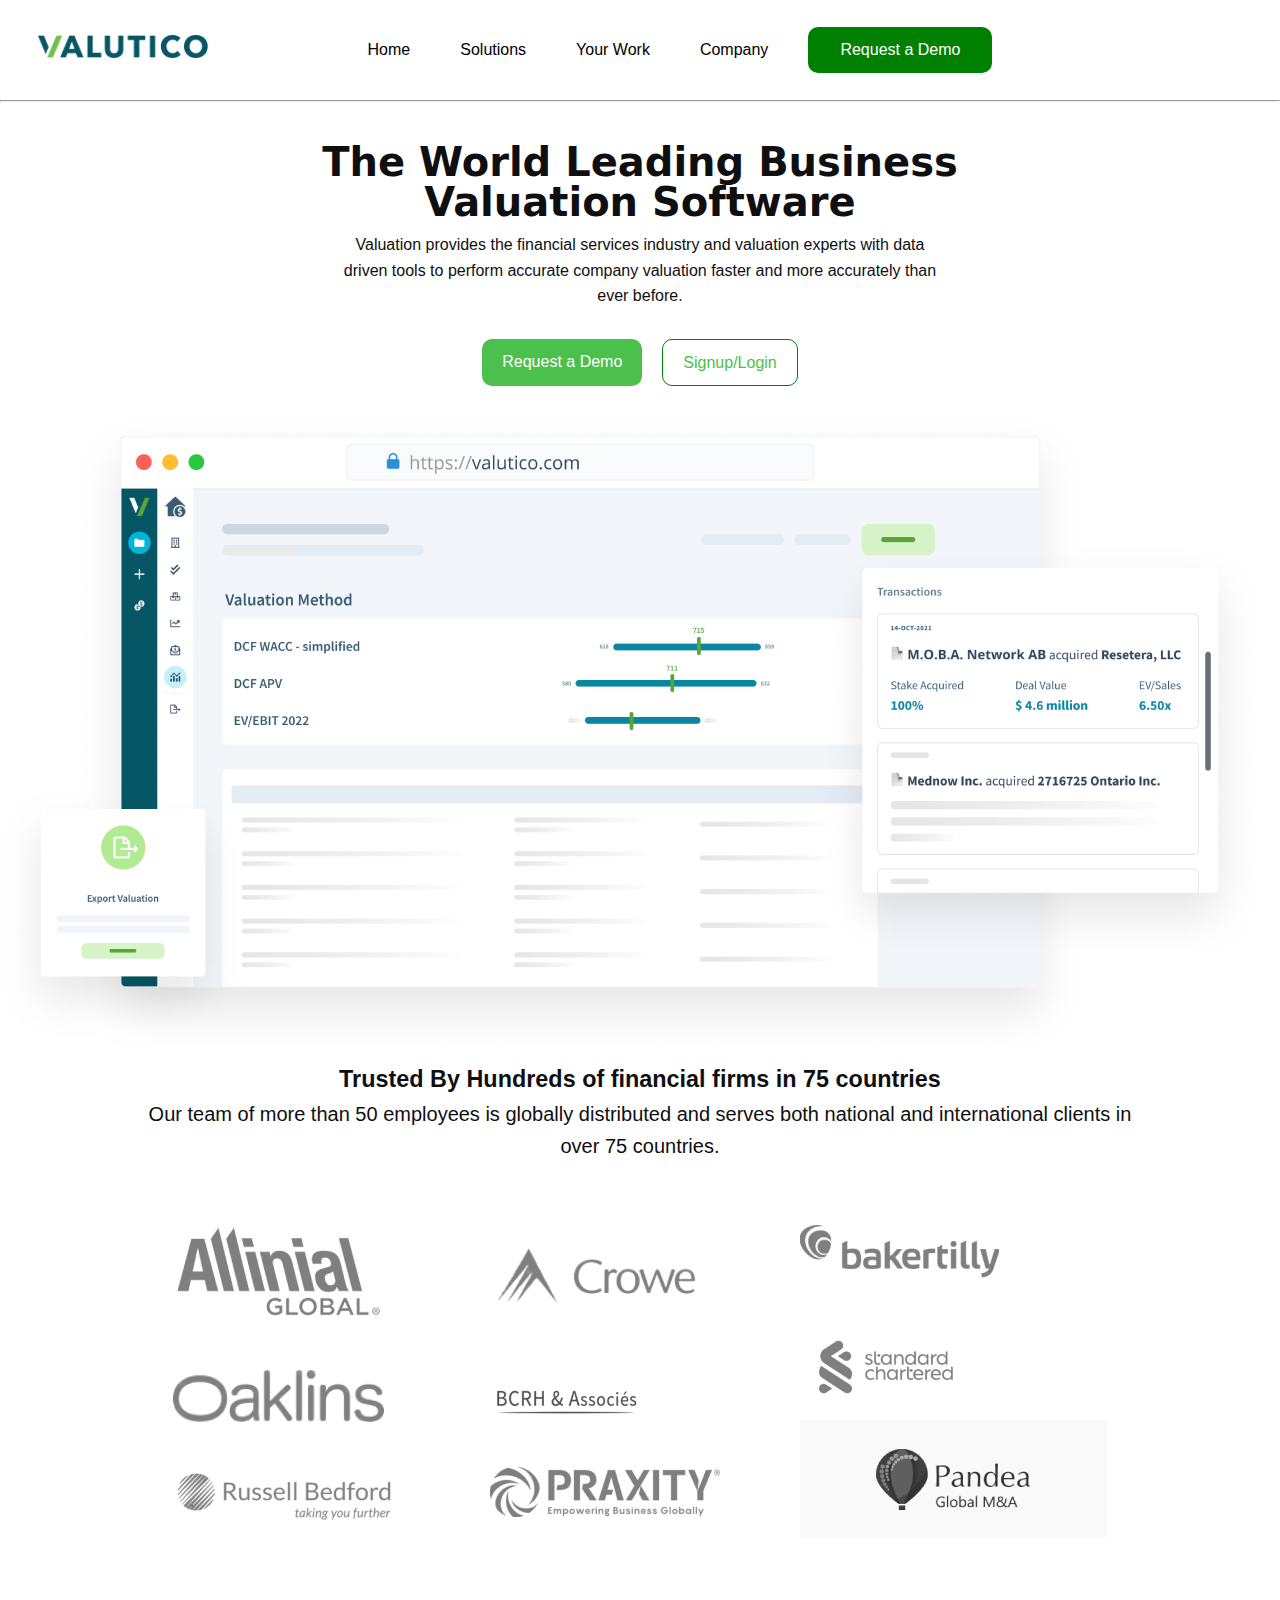
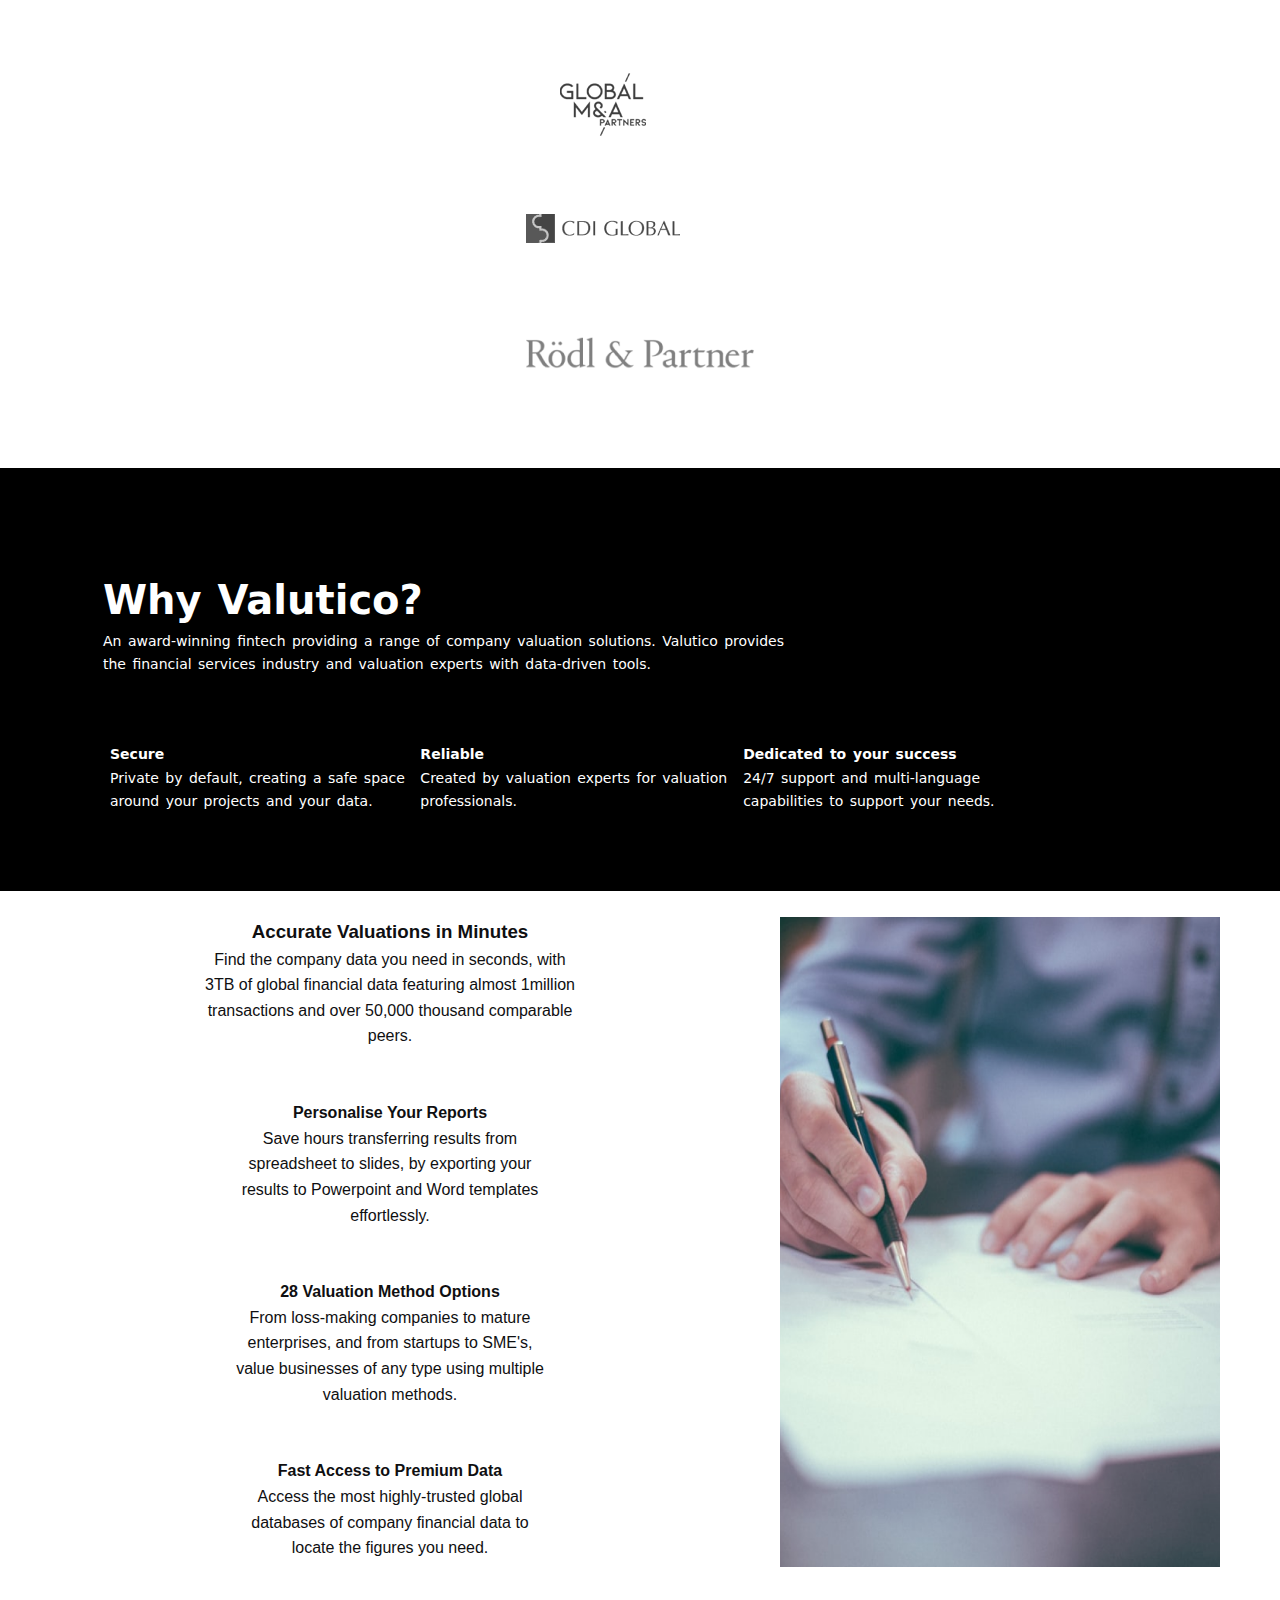
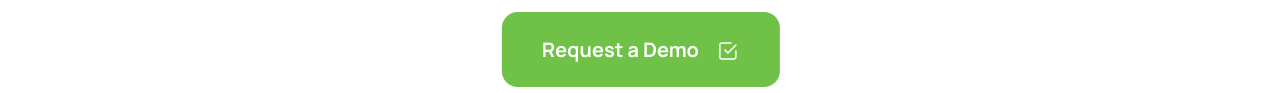
<file: index.html>
<!DOCTYPE html>
<html lang="en">
<head>
    <meta charset="UTF-8">
    <meta name="viewport" content="width=device-width, initial-scale=1.0">
    <link rel="stylesheet" href="valuticostyle.css">
    <title>Figma</title>
</head>
<body>
    
<nav class="navbar">


    <div class="container flex">


        <div class="bee">
            <img src="images/logo.png" alt="@">
        </div>


        <nav>
            <ul><a href="Home">Home</a></ul>
            <ul><a href="Solutions">Solutions</a></ul>
            <ul><a href="Your Work">Your Work</a></ul>
            <ul><a href="Company">Company</a></ul>
        </nav>


        <div class="demo">
            Request a Demo
        </div>


    </div>
</nav>
<hr>

<h1>The World Leading Business <br> Valuation Software</h1>


<p>Valuation provides the financial services industry and valuation experts with data <br> driven tools to perform accurate company valuation faster and more accurately than <br>ever before.</p>



<div class="tee">
    <div class="first">Request a Demo</div>
    <div class="second">Signup/Login</div>
</div>


<div class="one">
   <img src="images/image 1.png" alt="">
</div>


<section class="good">
   <div class="love">
       <h3>Trusted By Hundreds of financial firms in 75 countries</h3>
       <p>Our team of more than 50 employees is globally distributed and serves both national and international clients in <br>over 75 countries.</p>
   </div>
</section>
 
<br>

 <br>

 <br>


<div class="logo">


    <div class="images">

        <div><img src="images/image 5 (1).png" alt="1st sponsor"></div>

        <div><img src="images/image 5-1 (1).png" alt="2nd sponsor"></div>

        <div><img src="images/image 5-2 (1).png" alt="3rd sponsor"></div>
        
    </div>
    
    
    
    <div class="images">

        <div><img src="images/image 5-3 (1).png" alt="4th sponsor"></div>

        <div><img src="images/image 9 (1).png" alt="5th sponsor"></div>

        <div><img src="images/image 8 (1).png" alt="6th  sponsor"></div>
    
    </div>
    
    
    
    <div class="images">

        <div><img src="images/image 7 (1).png" alt="7th sponsor"></div>

        <div><img src="images/image 6 (1).png" alt="8th sponsor"></div>

        <div><img src="images/Frame 12 (1).png" alt="9th sponsor"></div>
    
    </div>



    <div class="images">

        <div><img src="images/image 11 (1).png" alt="10th sponsor"></div>

        <div><img src="images/image 12 (1).png" alt="11th sponsor"></div>

        <div><img src="images/image 13 (1).png" alt="12th sponsor"></div>        

    </div>



</div>



<div id="why">


    <div class="text">

    <h2>Why Valutico?</h2>

    An award-winning fintech providing a range of company valuation solutions. Valutico provides <br>the financial services industry
    and valuation experts with data-driven tools.

    </div>


    <br>


    <table>


      <tr>

        <th>Secure</th>

        <th>Reliable</th>

        <th>Dedicated to your success</th>

      </tr>


      <tr>

        <td>Private by default, creating a safe space<br>around your projects and your data.</td>

        <td>Created by valuation experts for valuation<br>professionals.</td>

        <td>24/7 support and multi-language<br>capabilities to support your needs.</td>

        <br>

      </tr>

      </table>

    </div>



 <br>

 <div id="create">

<div class="float">
    <img src="images/image.png" alt="">
     
</div>

    <h3>Accurate Valuations in Minutes</h3>
    <p>Find the company data you need in seconds, with <br>3TB of global financial data featuring almost 1million <br>transactions and over 50,000 thousand comparable <br>peers.</p>

    <br>

    <br>

    <h4>Personalise Your Reports</h4>
    <p>Save hours transferring results from <br>spreadsheet to slides, by exporting your <br>results to Powerpoint and Word templates <br>effortlessly.</p>

    <br>

    <br>

    <h4>28 Valuation Method Options</h4>
    <p>From loss-making companies to mature <br>enterprises, and from startups to SME's, <br>value businesses of any type using multiple <br>valuation methods.</p>

    <br>

    <br>

    <h4>Fast Access to Premium Data</h4>
    <p>Access the most highly-trusted global <br>databases of company financial data to <br>locate the figures you need.</p>


 </div>

<br>

<br>

<h5><img src="images/request a demo.png" alt=""></h5>






































</body>
</html>
</file>
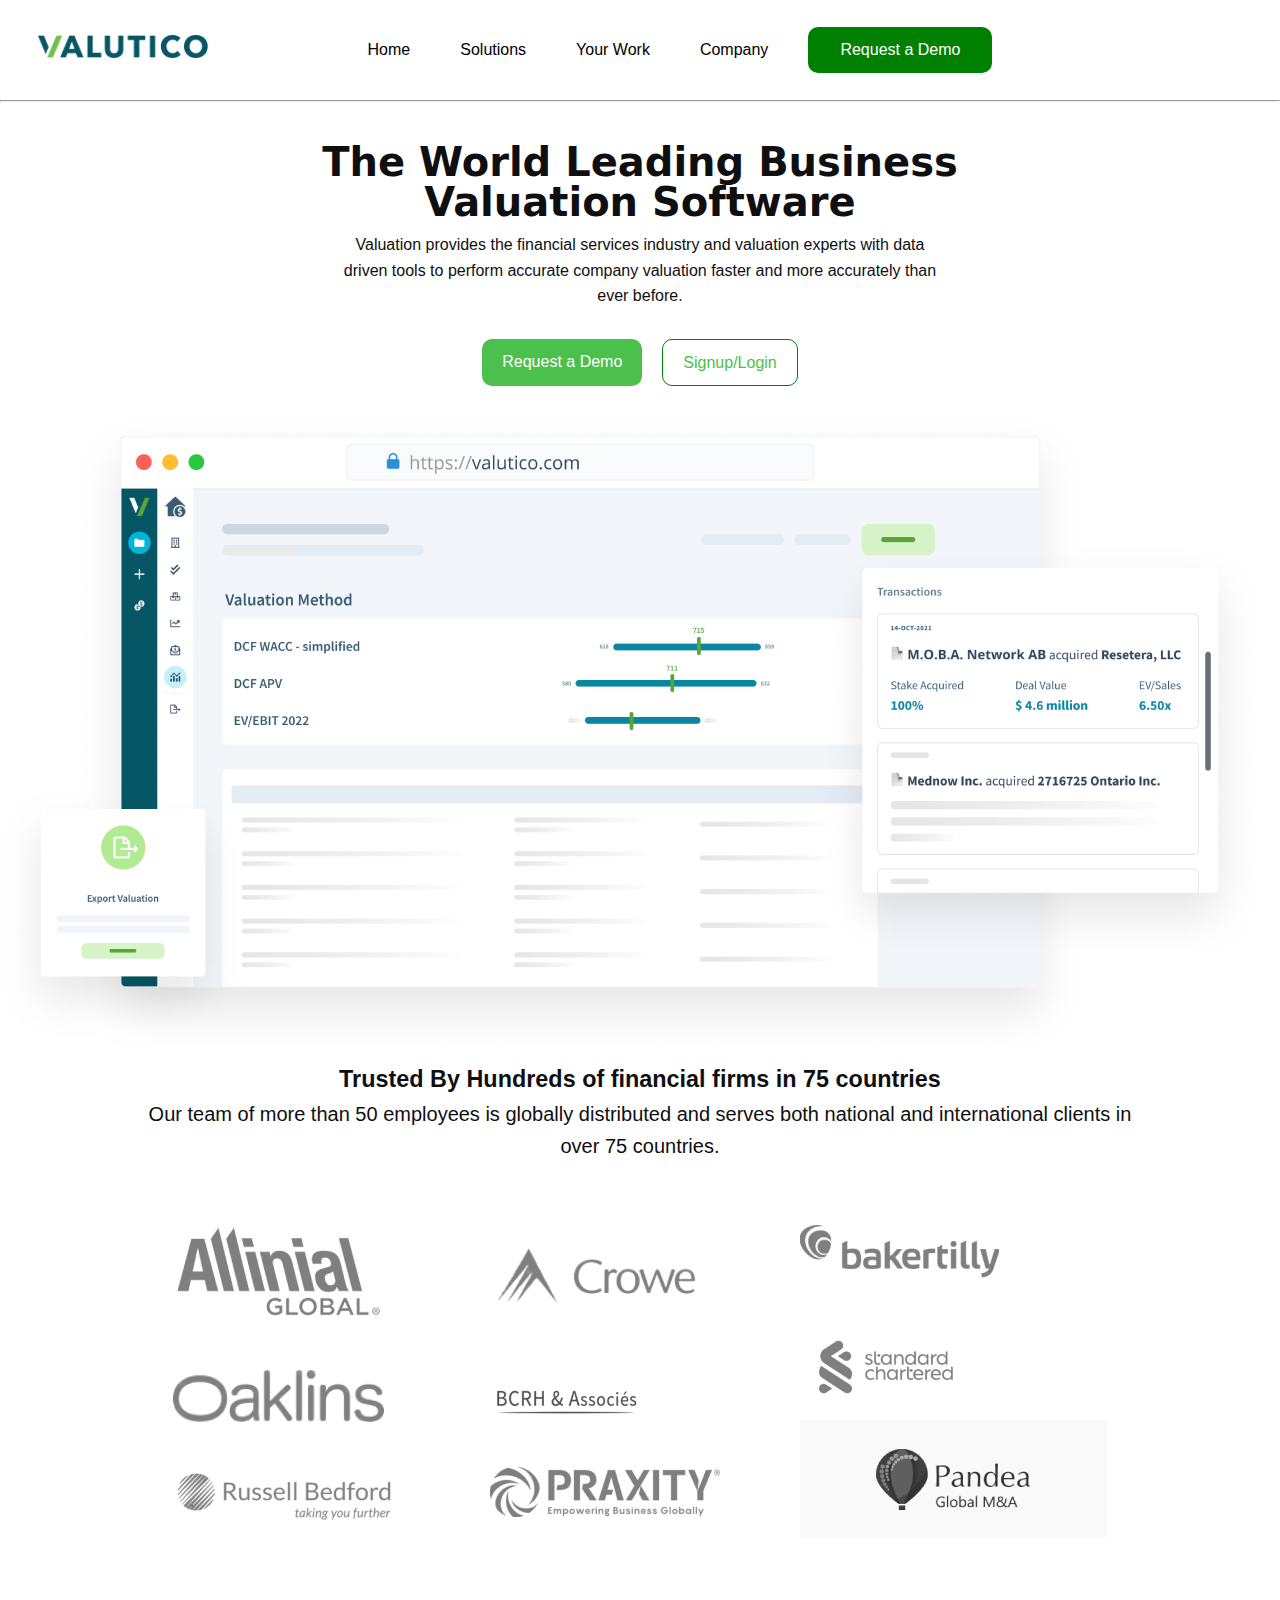
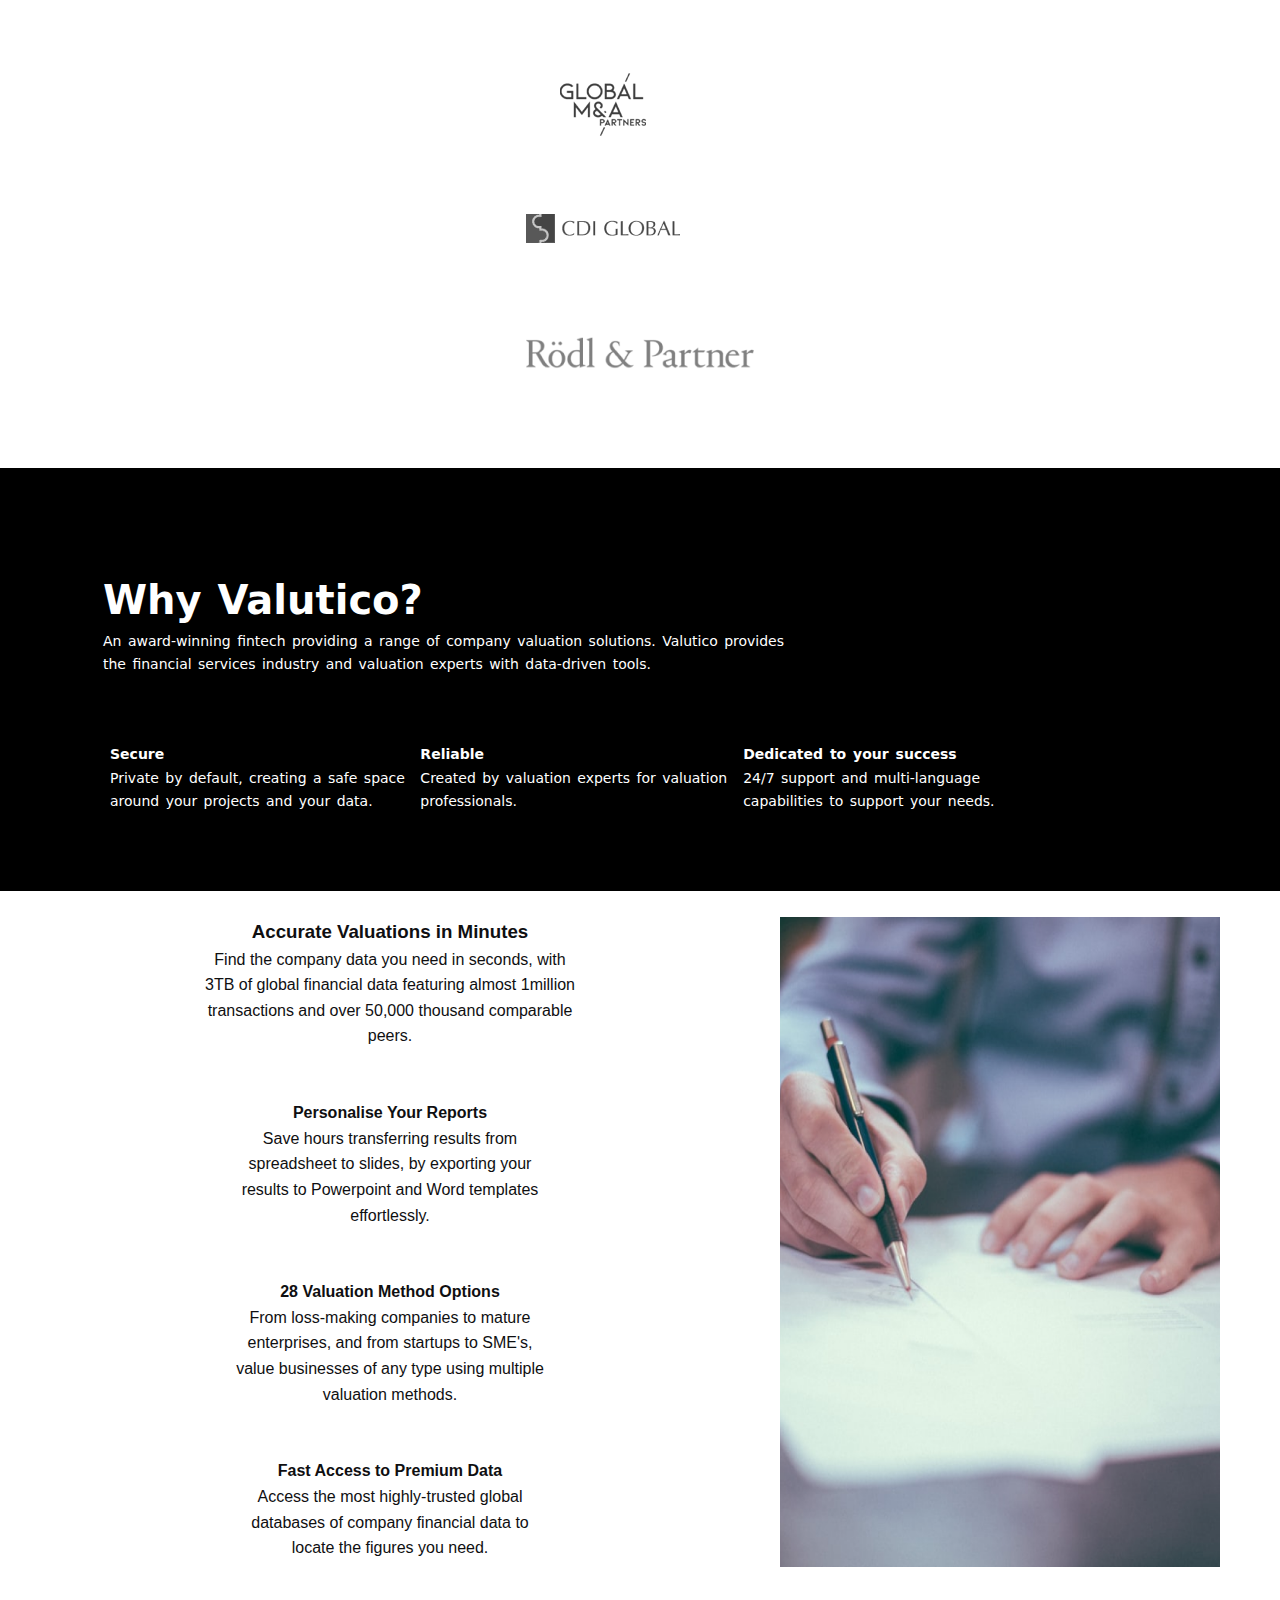
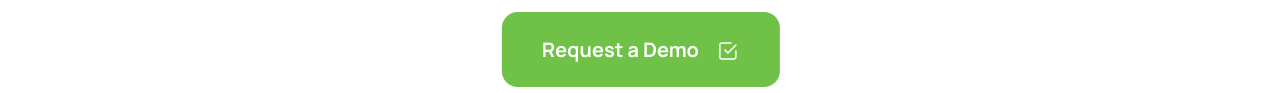
<file: valutico.html>
<!DOCTYPE html>
<html lang="en">
<head>
    <meta charset="UTF-8">
    <meta name="viewport" content="width=device-width, initial-scale=1.0">
    <link rel="stylesheet" href="valuticostyle.css">
    <title>Figma</title>
</head>
<body>
    
<nav class="navbar">


    <div class="container flex">


        <div class="bee">
            <img src="images/logo.png" alt="@">
        </div>


        <nav>
            <ul><a href="Home">Home</a></ul>
            <ul><a href="Solutions">Solutions</a></ul>
            <ul><a href="Your Work">Your Work</a></ul>
            <ul><a href="Company">Company</a></ul>
        </nav>


        <div class="demo">
            Request a Demo
        </div>


    </div>
</nav>
<hr>

<h1>The World Leading Business <br> Valuation Software</h1>


<p>Valuation provides the financial services industry and valuation experts with data <br> driven tools to perform accurate company valuation faster and more accurately than <br>ever before.</p>



<div class="tee">
    <div class="first">Request a Demo</div>
    <div class="second">Signup/Login</div>
</div>


<div class="one">
   <img src="images/image 1.png" alt="">
</div>


<section class="good">
   <div class="love">
       <h3>Trusted By Hundreds of financial firms in 75 countries</h3>
       <p>Our team of more than 50 employees is globally distributed and serves both national and international clients in <br>over 75 countries.</p>
   </div>
</section>
 
<br>

 <br>

 <br>


<div class="logo">


    <div class="images">

        <div><img src="images/image 5 (1).png" alt="1st sponsor"></div>

        <div><img src="images/image 5-1 (1).png" alt="2nd sponsor"></div>

        <div><img src="images/image 5-2 (1).png" alt="3rd sponsor"></div>
        
    </div>
    
    
    
    <div class="images">

        <div><img src="images/image 5-3 (1).png" alt="4th sponsor"></div>

        <div><img src="images/image 9 (1).png" alt="5th sponsor"></div>

        <div><img src="images/image 8 (1).png" alt="6th  sponsor"></div>
    
    </div>
    
    
    
    <div class="images">

        <div><img src="images/image 7 (1).png" alt="7th sponsor"></div>

        <div><img src="images/image 6 (1).png" alt="8th sponsor"></div>

        <div><img src="images/Frame 12 (1).png" alt="9th sponsor"></div>
    
    </div>



    <div class="images">

        <div><img src="images/image 11 (1).png" alt="10th sponsor"></div>

        <div><img src="images/image 12 (1).png" alt="11th sponsor"></div>

        <div><img src="images/image 13 (1).png" alt="12th sponsor"></div>        

    </div>



</div>



<div id="why">


    <div class="text">

    <h2>Why Valutico?</h2>

    An award-winning fintech providing a range of company valuation solutions. Valutico provides <br>the financial services industry
    and valuation experts with data-driven tools.

    </div>


    <br>


    <table>


      <tr>

        <th>Secure</th>

        <th>Reliable</th>

        <th>Dedicated to your success</th>

      </tr>


      <tr>

        <td>Private by default, creating a safe space<br>around your projects and your data.</td>

        <td>Created by valuation experts for valuation<br>professionals.</td>

        <td>24/7 support and multi-language<br>capabilities to support your needs.</td>

        <br>

      </tr>

      </table>

    </div>



 <br>

 <div id="create">

<div class="float">
    <img src="images/image.png" alt="">
     
</div>

    <h3>Accurate Valuations in Minutes</h3>
    <p>Find the company data you need in seconds, with <br>3TB of global financial data featuring almost 1million <br>transactions and over 50,000 thousand comparable <br>peers.</p>

    <br>

    <br>

    <h4>Personalise Your Reports</h4>
    <p>Save hours transferring results from <br>spreadsheet to slides, by exporting your <br>results to Powerpoint and Word templates <br>effortlessly.</p>

    <br>

    <br>

    <h4>28 Valuation Method Options</h4>
    <p>From loss-making companies to mature <br>enterprises, and from startups to SME's, <br>value businesses of any type using multiple <br>valuation methods.</p>

    <br>

    <br>

    <h4>Fast Access to Premium Data</h4>
    <p>Access the most highly-trusted global <br>databases of company financial data to <br>locate the figures you need.</p>


 </div>

<br>

<br>

<h5><img src="images/request a demo.png" alt=""></h5>






































</body>
</html>
</file>
<file: valuticostyle.css>
* {
    box-sizing: border-box;
    padding: 0;
    margin: 0;
}


body {
    font-family: sans-serif;
    color: rgb(15, 15, 17);
    line-height: 1.6;
}


ul {
    list-style-type: none;
}


a {
    text-decoration: none;
    color: rgb(15, 15, 17);
}


h1, h2 {
    line-height: 40px;
    font-size: 40px;
    font-family: system-ui, -apple-system, BlinkMacSystemFont, 'Segoe UI', Roboto, Oxygen, Ubuntu, Cantarell, 'Open Sans', 'Helvetica Neue', sans-serif;
    margin: 10px 0px;
    text-align: center;
    padding-top: 30px;
}


p {
    margin: 0px 0px;
    text-align: center;
}



.navbar {
    background-color: white;
    display: flex;
    flex-direction: row;
}




.container {
    padding: 10px 0px;
    
    overflow: auto;
}



.flex {
    display: flex;
    justify-content: center;
    align-items: center;
    height: 100px;
}



nav {
    display: flex;
    align-items: center;
    justify-content: center;
    margin-left: -250px;
}



.navbar ul {
    margin-right: 30px;
    color: black;
} 



.navbar a {
    padding: 5px 10px;
    color: black;
}



.bee img {
       margin-right: 400px;
}



.demo {
    border: 2px solid white;
    border: none;
    border-radius: 10px;
    background-color: green;
    color: white;
    padding: 10px 32px;
}



.tee {
    display: flex;
    text-align: center;
    justify-content: center;
    margin: 30px 0px;
    text-overflow: clip;
    width: 100%;
}



.first {
    border: 1px solid green;
    border-radius: 10px;
    background-color: rgb(76, 192, 76);
    color: white;
    border: none;
    padding: 10px 20px;
}



.second {
    border: 1px solid green;
    border-radius: 10px;
    background-color: white;
    color: rgb(76, 192, 76);
    padding: 10px 20px;
    margin-left: 20px;
}



.one {
    width: 50%;
    max-width: 40px;
    height: auto;
}



.love {
    text-align: center;
    font-size: 20px;
    height: 10px;
}



.logo {
    display: flex;
    flex-direction: row;
    justify-content: center;
    gap: 40px;
    flex-wrap: wrap;
    box-sizing: border-box;
    margin: 20px;
    
}



.images {
    border: 1px solid rgb(36, 134, 167);
    border: none;
    border-radius: 10px;
    align-content: center;
    padding: 30px 20px;
}  
 


#why {
    display: flex;
    flex-direction: column;
    align-items: flex-start;
    padding: 72px 103px;
    gap: 8px;
    word-spacing: 2px;
    color: white;
    background: black;
    font-size: 14px;
    font-family: system-ui, -apple-system, BlinkMacSystemFont, 'Segoe UI', Roboto, Oxygen, Ubuntu, Cantarell, 'Open Sans', 
    'Helvetica Neue', sans-serif;
}




#why .text h2 {
    text-align: left;
}



table {
    text-align: left;
    margin: 5px;
    width: 900px;
}




#create .float img {
    float: right;
    height: 650px;
    width: 500px;
    padding-right: 60px;
}



#create h3, h4 {
    text-align: center;
}







h5 {
    text-align: center;
}
</file>
